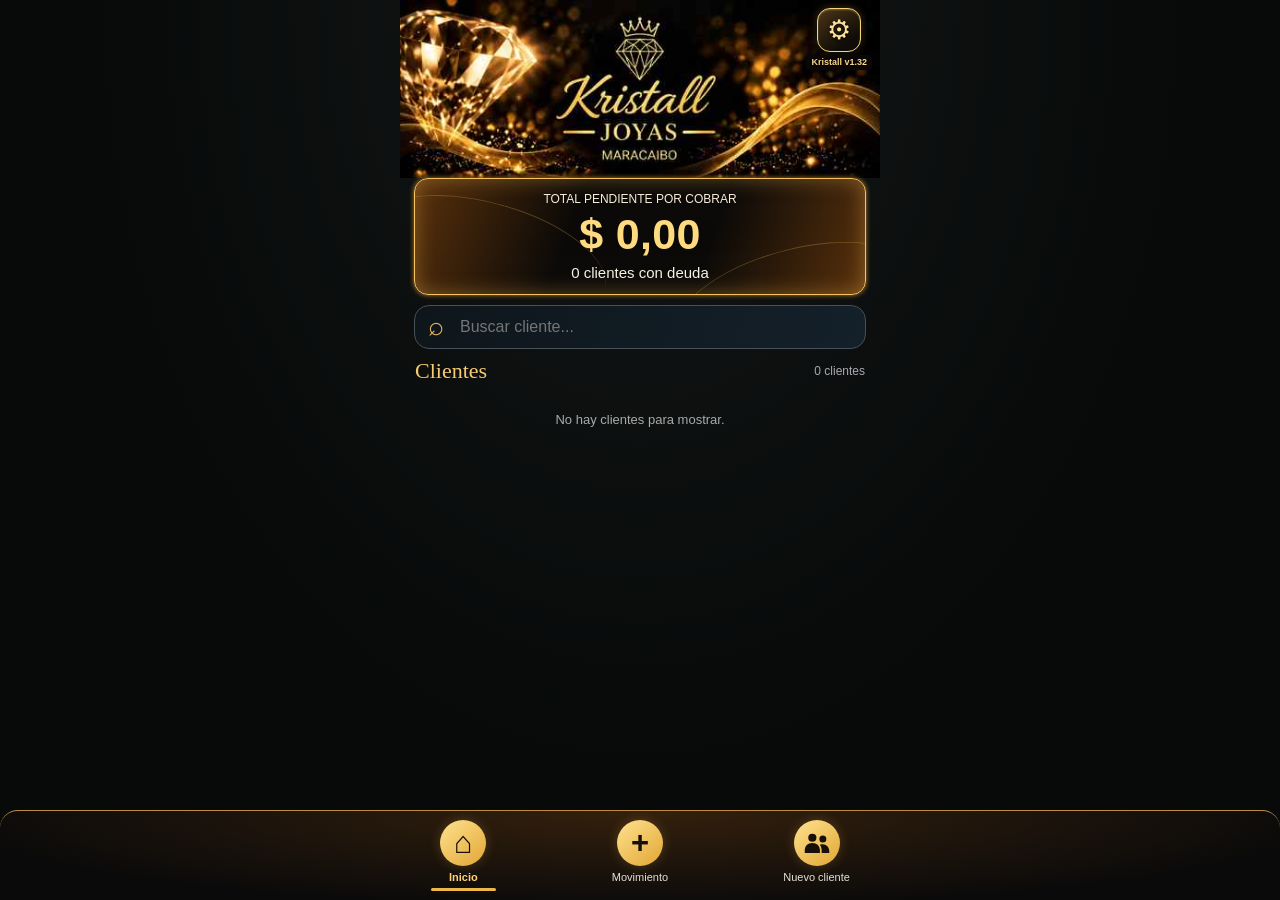
<file: index.html>
<!doctype html><html lang="es"><head><meta charset="utf-8"><meta name="viewport" content="width=device-width,initial-scale=1,viewport-fit=cover"><meta name="theme-color" content="#090909"><meta name="apple-mobile-web-app-capable" content="yes"><meta name="apple-mobile-web-app-status-bar-style" content="black-translucent"><meta name="apple-mobile-web-app-title" content="Kristall Joyas"><link rel="manifest" href="manifest.webmanifest"><link rel="apple-touch-icon" href="icon-192.png"><link rel="stylesheet" href="style.css"><title>Kristall Joyas · Créditos</title></head><body><div id="app"></div><script src="app.js" defer></script></body></html>
</file>
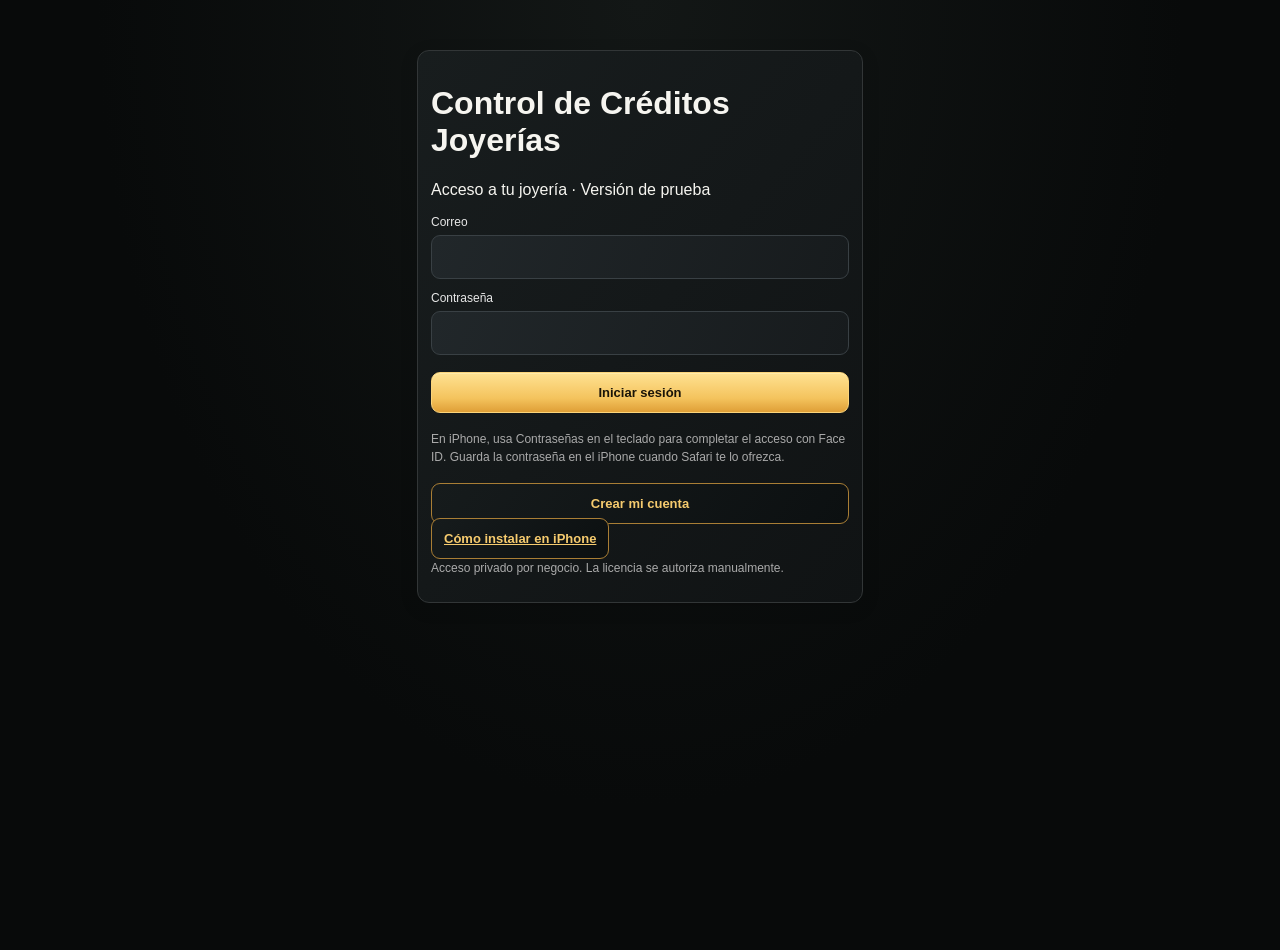
<file: saas/index.html>
<!doctype html><html lang="es"><head><meta charset="utf-8"><meta name="viewport" content="width=device-width,initial-scale=1,viewport-fit=cover"><meta name="theme-color" content="#090909"><meta name="apple-mobile-web-app-capable" content="yes"><meta name="apple-mobile-web-app-status-bar-style" content="black-translucent"><meta name="apple-mobile-web-app-title" content="Créditos Joyerías"><link rel="manifest" href="manifest.webmanifest"><link rel="apple-touch-icon" href="platform-192.png"><link rel="stylesheet" href="style.css"><title>Control de Créditos Joyerías</title></head><body><div id="app"></div><script src="config.js" defer></script><script src="online.js" defer></script><script src="app.js" defer></script></body></html>
</file>
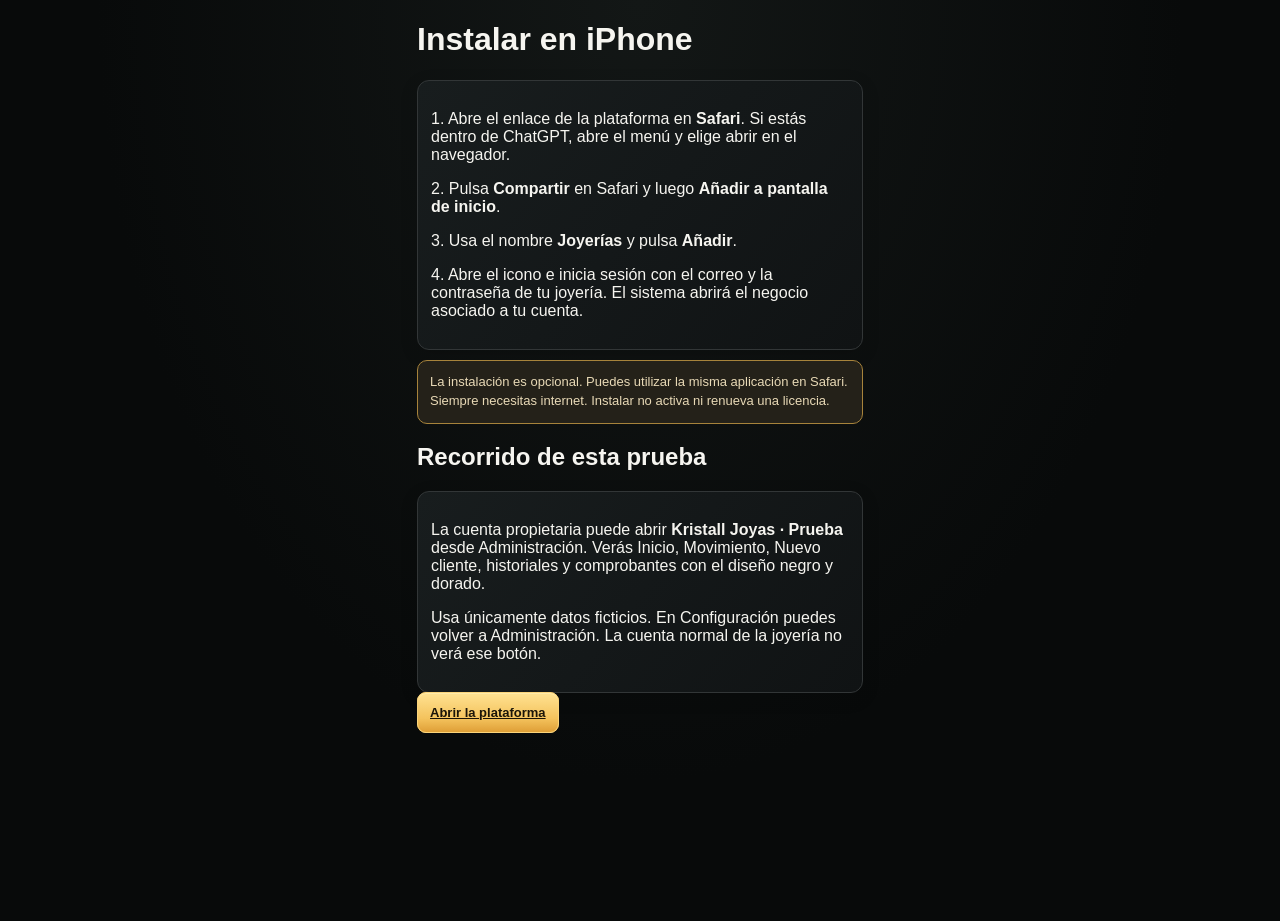
<file: saas/install.html>
<!doctype html><html lang="es"><meta charset="utf-8"><meta name="viewport" content="width=device-width,initial-scale=1"><title>Instalar · Control de Créditos Joyerías</title><link rel="stylesheet" href="style.css"><div id="app"><h1>Instalar en iPhone</h1><div class="card"><p>1. Abre el enlace de la plataforma en <strong>Safari</strong>. Si estás dentro de ChatGPT, abre el menú y elige abrir en el navegador.</p><p>2. Pulsa <strong>Compartir</strong> en Safari y luego <strong>Añadir a pantalla de inicio</strong>.</p><p>3. Usa el nombre <strong>Joyerías</strong> y pulsa <strong>Añadir</strong>.</p><p>4. Abre el icono e inicia sesión con el correo y la contraseña de tu joyería. El sistema abrirá el negocio asociado a tu cuenta.</p></div><div class="notice">La instalación es opcional. Puedes utilizar la misma aplicación en Safari. Siempre necesitas internet. Instalar no activa ni renueva una licencia.</div><h2>Recorrido de esta prueba</h2><div class="card"><p>La cuenta propietaria puede abrir <strong>Kristall Joyas · Prueba</strong> desde Administración. Verás Inicio, Movimiento, Nuevo cliente, historiales y comprobantes con el diseño negro y dorado.</p><p>Usa únicamente datos ficticios. En Configuración puedes volver a Administración. La cuenta normal de la joyería no verá ese botón.</p></div><a class="primary" href="./">Abrir la plataforma</a></div></html>
</file>
<file: style.css>
:root{font-family:-apple-system,BlinkMacSystemFont,"Segoe UI",sans-serif;color:#f5f1e9;background:#090909;font-synthesis:none;--gold:#f1c968;--gold2:#b48b37;--panel:#1b1b1b;--muted:#aaa;--green:#48d98a;--red:#ff656a}*{box-sizing:border-box}body{margin:0}button,input,select,textarea{font:inherit}button{cursor:pointer}button:disabled{opacity:.4}#app{max-width:530px;margin:auto;min-height:100dvh;padding:env(safe-area-inset-top) 15px calc(94px + env(safe-area-inset-bottom))}.head{display:flex;align-items:center;justify-content:space-between;padding:18px 0}.head h1{font-size:18px;margin:0}.back,.gear{border:0;background:none;color:var(--gold);font-size:25px;padding:6px}.brand{text-align:center;margin:0 auto 18px}.brand img{width:155px;height:155px;object-fit:contain;border-radius:50%}.card{background:linear-gradient(135deg,#26221b,#151515);border:1px solid #3a3120;border-radius:15px;padding:16px;margin-bottom:12px}.total{border-color:#715725;text-align:center;padding:20px}.eyebrow,.muted{color:var(--muted);font-size:13px}.big{color:var(--gold);font-size:34px;font-weight:750;margin:5px 0}.gold{color:var(--gold)}.green{color:var(--green)}.red{color:var(--red)}.search{width:100%;background:#202020;border:1px solid #444;border-radius:12px;padding:13px;color:white;outline:none}.search:focus,input:focus,textarea:focus,select:focus{border-color:var(--gold)}.section-title{font-size:17px;color:var(--gold);margin:22px 0 12px}.client-row{display:flex;align-items:center;gap:10px;padding:13px 10px;background:#1b1b1b;border-bottom:1px solid #343434;width:100%;color:white;border-left:0;border-right:0;border-top:0;text-align:left}.client-row:first-child{border-radius:12px 12px 0 0}.client-row:last-child{border-radius:0 0 12px 12px}.avatar{background:linear-gradient(135deg,#7a5b24,#302714);color:#f9e3ac;border-radius:50%;width:38px;height:38px;display:grid;place-items:center;font-size:14px;flex-shrink:0}.grow{flex:1;min-width:0}.amount{font-weight:700;white-space:nowrap}.nav{position:fixed;bottom:0;left:0;right:0;background:#111;border-top:1px solid #383026;display:flex;justify-content:center;padding:8px 8px calc(9px + env(safe-area-inset-bottom));z-index:20}.nav-inner{max-width:530px;width:100%;display:flex}.nav button{width:33.33%;border:0;background:none;color:#aaa;display:flex;flex-direction:column;align-items:center;gap:2px;font-size:12px}.nav button.active{color:var(--gold)}.nav .symbol{font-size:25px}.field{margin:17px 0}.field label{display:block;margin-bottom:7px;font-size:14px}.field input,.field textarea,.field select{width:100%;padding:13px;background:#222;border:1px solid #414141;color:#fff;border-radius:10px;outline:none}.field textarea{min-height:72px;resize:vertical}.two{display:grid;grid-template-columns:1fr 1fr;gap:10px}.three{display:grid;grid-template-columns:repeat(3,1fr);gap:8px}.primary,.secondary,.dangerbtn{width:100%;padding:14px;border-radius:11px;font-weight:750;margin:6px 0}.primary{background:linear-gradient(#f9d77e,#d9a94c);color:#17120b;border:1px solid #f5cd6b}.secondary{background:#181818;color:var(--gold);border:1px solid #94702e}.dangerbtn{background:#261719;color:#ff8b8e;border:1px solid #79373b}.seg{display:flex;border:1px solid #424242;border-radius:12px;overflow:hidden;margin:14px 0}.seg button{flex:1;padding:13px 6px;background:#191919;border:0;color:#ddd}.seg button.selected{background:var(--gold);color:#18120a;font-weight:750}.summary{display:flex;justify-content:space-between;gap:8px}.summary>div{flex:1}.table-wrap{overflow-x:auto}.ledger{width:100%;border-collapse:collapse;font-size:12px}.ledger th{background:#242424;color:#aaa;text-align:left;font-weight:500;padding:11px 5px}.ledger td{padding:13px 5px;border-bottom:1px solid #333}.ledger td:nth-child(3),.ledger td:nth-child(4),.ledger th:nth-child(3),.ledger th:nth-child(4){text-align:right;white-space:nowrap}.ledger tr{cursor:pointer}.ledger .corrected{color:var(--gold);font-size:10px}.detail-row{display:flex;justify-content:space-between;gap:14px;padding:12px 0;border-bottom:1px solid #343434}.detail-row span:first-child{color:#aaa}.detail-row span:last-child{text-align:right}.hint{font-size:12px;color:#aaa;line-height:1.5}.selector{position:fixed;inset:0;background:#0e0e0e;z-index:50;overflow:auto;padding:calc(15px + env(safe-area-inset-top)) 14px 30px}.selector-bar{display:flex;gap:8px;align-items:center}.selector-bar input{flex:1;min-width:0}.selector-bar button{border:0;background:var(--gold);border-radius:9px;padding:13px;color:#17120b;font-weight:750}.notice{border:1px solid #655126;border-radius:10px;background:#292318;padding:12px;font-size:13px;line-height:1.45}.success{text-align:center;font-size:58px;color:var(--green);padding:20px 0 4px}.receipt{background:#101010;border:2px solid #c79b41;border-radius:13px;padding:18px 14px;margin:16px 0}.receipt-logo{display:block;width:105px;height:105px;object-fit:cover;border-radius:50%;margin:auto}.receipt h2{text-align:center;font-size:20px;margin:12px 0 4px}.receipt .ref{text-align:center;font-size:12px;color:#aaa;margin-bottom:20px}.receipt .detail-row{font-size:13px}.receipt .detail-row span:first-child{color:#d2c3a5}.receipt .foot{text-align:center;color:#dfc38b;font-size:12px;margin:20px 0 0}.mini{font-size:12px}.empty{text-align:center;color:#aaa;padding:35px 15px}.screen-title{display:flex;align-items:center;gap:10px}.badge{border:1px solid #856b34;color:var(--gold);border-radius:7px;padding:4px 7px;font-size:11px}.separator{height:1px;background:#393939;margin:15px 0}.topline{font-size:12px;color:#aaa;margin:8px 0 18px}a{color:var(--gold)}


/* Kristall premium mobile redesign — reference mockups */
:root{--gold:#f4c968;--gold2:#ad7725;--panel:#121718;--muted:#aeb1b5;--green:#2cdb88;--red:#ff4d5d}
body{background:radial-gradient(ellipse at 50% 0%,#131716 0%,#080a0a 60%);color:#f6f5f0}
#app{max-width:480px;padding:env(safe-area-inset-top) 17px calc(90px + env(safe-area-inset-bottom))}
.head{padding:13px 0 9px;min-height:54px}.head h1{font-size:16px;font-weight:680;letter-spacing:-.2px}.back{font-size:33px;font-weight:300}.gear{font-size:23px}
.brand{margin:0 auto 5px}.brand img{width:160px;height:160px;object-fit:cover;border-radius:50%;filter:drop-shadow(0 0 10px #c79b4130)}
.card{background:linear-gradient(130deg,#181d1e,#101314);border:1px solid #323637;border-radius:12px;padding:13px;margin-bottom:10px;box-shadow:0 5px 18px #0002}
.total{background:linear-gradient(120deg,#40351d,#22231e 64%,#171a18);border:1px solid #8c6b32;border-radius:13px;text-align:left;padding:14px 16px;margin-bottom:14px;position:relative}
.total:before{content:'♛';position:absolute;left:16px;top:31px;font-size:37px;color:#f3c45c;opacity:.85}
.total .eyebrow,.total .muted,.total .big{margin-left:54px}.total .eyebrow{font-size:12px;color:#f0dfba}.total .big{font-size:30px;line-height:1.15;margin-top:5px;margin-bottom:3px;font-weight:800;letter-spacing:.3px}.total .muted{font-size:12px;color:#eee0c1}
.search{background:linear-gradient(130deg,#202527,#171b1d);border:1px solid #3c4345;border-radius:10px;padding:12px 13px;font-size:14px}
.section-title{font-size:16px;margin:18px 0 10px;color:#f6c75e;font-weight:720}
.client-row{background:linear-gradient(115deg,#181d1e,#111516);border-bottom:1px solid #303536;min-height:54px;padding:8px 10px;font-size:13px}
.client-row:first-child{border-radius:10px 10px 0 0}.client-row:last-child{border-radius:0 0 10px 10px}
.avatar{background:linear-gradient(135deg,#a67d31,#503c1e);color:#fff2d3;width:34px;height:34px;font-size:13px;font-weight:650}
.client-row .amount{font-size:14px;color:#f8cb68}.client-row .gold:last-child{font-size:23px}
.nav{background:#0b0d0e;border-top:1px solid #38332a;padding:8px 7px calc(8px + env(safe-area-inset-bottom))}.nav button{font-size:11px;gap:1px}.nav .symbol{font-size:25px}.nav button.active .symbol{color:#1b1408;background:linear-gradient(#ffe090,#e9ad3e);border-radius:50%;width:35px;height:35px;display:grid;place-items:center}.nav button.active{font-weight:650}
.field{margin:12px 0}.field label{font-size:12px;margin-bottom:6px;color:#e8e8e8}.field input,.field textarea,.field select{background:linear-gradient(110deg,#21272a,#171b1d);border:1px solid #394044;border-radius:9px;padding:12px;font-size:14px}.field textarea{min-height:65px}
.primary,.secondary,.dangerbtn{padding:12px;border-radius:9px;font-size:13px;margin:5px 0}.primary{background:linear-gradient(180deg,#ffe292,#f4c35d 65%,#df9f37);border:1px solid #fbd47a;box-shadow:inset 0 1px #fff4c088;color:#1a1408}.secondary{background:linear-gradient(125deg,#161b1c,#0c1011);border:1px solid #a97e35;color:#f6cb6e}
.seg{margin:11px 0;border-color:#333b3c;border-radius:10px}.seg button{background:#14191a;font-size:13px;padding:11px 5px}.seg button.selected{background:linear-gradient(#ffe18b,#e5aa3f);color:#17120a}
.ledger{font-size:11px}.ledger th{background:#192022;padding:9px 5px;color:#c0c6c7}.ledger td{padding:12px 5px;border-bottom:1px solid #31383a;line-height:1.35}.ledger tbody tr:active{background:#431b1c}.ledger .corrected{color:#f6b96b}.ledger .muted{font-size:10px}.ledger td:nth-child(3){font-weight:700}.ledger td:nth-child(4){font-weight:650}
.detail-row{padding:11px 0;border-bottom:1px solid #30383a;font-size:13px}.detail-row span:first-child{color:#b6bdbe}.detail-row span:last-child{font-weight:560}
.big{font-size:30px;font-weight:800}.notice{background:#242119;border-color:#a7833b;color:#e8d9b6}.receipt{background:radial-gradient(ellipse at top,#252012,#090c0d 60%);border:1.5px solid #d3a448;border-radius:9px;padding:14px 12px}.receipt-logo{width:108px;height:108px}.receipt h2{font-size:18px}.receipt .detail-row{font-size:12px}.receipt .ref{color:#ebc980}
.success{font-size:65px;text-shadow:0 0 22px #1fff8a66}.empty{padding:22px 12px;font-size:13px}


/* Approved R3: stable iOS viewport and compact visual hierarchy */
html{-webkit-text-size-adjust:100%;text-size-adjust:100%;overflow-x:hidden}
body{overflow-x:hidden;min-width:0}
input,select,textarea{font-size:16px!important;max-width:100%;min-width:0}
button{touch-action:manipulation}
#app{width:100%;overflow-x:clip}
.brand{height:108px;margin:0 0 10px;display:flex;align-items:center;justify-content:center;position:relative;overflow:hidden;border:1px solid #4a391d;border-radius:11px;background:radial-gradient(ellipse at center,#2d2517 0%,#111412 46%,#0b0d0d 100%)}
.brand:before,.brand:after{content:'◇  ✧  ◇';position:absolute;top:37px;color:#b58a3d;opacity:.3;letter-spacing:7px;font-size:18px}
.brand:before{left:9px}.brand:after{right:9px}
.brand img{width:116px;height:104px;object-fit:contain;border-radius:0;position:relative;z-index:1;filter:drop-shadow(0 0 9px #d4ad5a45)}
.total{padding:12px 15px;margin-bottom:9px}.total:before{top:23px}.total .big{font-size:27px}
.section-title{margin:12px 0 7px}
.field input:focus,.field textarea:focus{outline:1px solid #d8a34e}
.price-suggestion{border:1px solid #b48b3e;background:linear-gradient(115deg,#30271a,#151b1a);border-radius:11px;padding:13px;margin:12px 0}
.price-suggestion .suggested{font-size:25px;color:#f5c768;font-weight:800;margin:5px 0}
.price-suggestion button{margin-top:8px}
.price-note{font-size:12px;color:#d8c8a6;margin-top:7px}
.modal-overlay{position:fixed;inset:0;z-index:90;background:#000b;display:grid;place-items:center;padding:18px}
.modal-panel{background:#151b1c;border:1px solid #c39545;border-radius:15px;max-width:430px;width:100%;padding:20px;box-shadow:0 12px 60px #000b}
.modal-panel h2{color:#f2c66a;font-size:19px;margin:0 0 12px}
.receipt{max-width:430px;margin:12px auto}.receipt-logo{width:135px;height:115px;object-fit:contain;border-radius:0}.receipt h2{margin:4px 0;font-size:17px}


/* R4: hero de marca sin marco literal; ornamentos de marca de agua */
.brand{height:175px;margin:0 0 7px;border:0;border-radius:0;background:radial-gradient(ellipse at center,#29231a 0%,#131716 54%,transparent 79%);overflow:hidden}
.brand:before,.brand:after{content:'✧ ◇ ✦ ◇ ✧';top:72px;font-family:Georgia,serif;letter-spacing:9px;font-size:21px;color:#f3dba4;opacity:.16;white-space:nowrap}
.brand:before{left:-30px}.brand:after{right:-30px}
.brand img{width:190px;height:174px;object-fit:contain;border:0;filter:drop-shadow(0 0 15px #d4a95765)}
.total{margin-top:0}
.whatsapp{display:block;width:100%;border-radius:10px;border:1px solid #65dc99;background:linear-gradient(180deg,#27b967,#138b4d);color:white;font-weight:750;padding:14px 12px;font-size:15px;margin:8px 0;box-shadow:0 5px 18px #1bb46c30}
.toast-kristall{position:fixed;z-index:999;top:calc(18px + env(safe-area-inset-top));left:50%;transform:translateX(-50%);width:min(90vw,400px);padding:15px 18px;border-radius:12px;border:1px solid #d5a855;background:#17211e;color:#f8dca0;box-shadow:0 14px 40px #000b;text-align:center;font-size:15px;font-weight:650}


/* Inicio R5: protagonista el logotipo, sin marcos ni iconos decorativos */
.brand{height:220px!important;width:100%;margin:0 auto 8px!important;border:none!important;border-radius:0!important;background:radial-gradient(ellipse 75% 56% at 50% 51%,#27231b 0%,#141816 58%,transparent 100%)!important;overflow:hidden;isolation:isolate}
.brand:before,.brand:after{content:''!important;position:absolute;top:18px!important;bottom:12px;width:35%;height:auto;opacity:.16!important;pointer-events:none;background:repeating-radial-gradient(ellipse at center,transparent 0 16px,#bd9650 17px 18px,transparent 19px 31px);filter:blur(1.2px);mask-image:linear-gradient(to right,#000,transparent)}
.brand:before{left:0!important;right:auto!important}
.brand:after{right:0!important;left:auto!important;transform:scaleX(-1)}
.brand img{display:block;width:255px!important;height:255px!important;max-width:none;object-fit:contain!important;border:0!important;border-radius:0!important;position:relative;z-index:2;filter:drop-shadow(0 0 16px #e2b65a35)!important;mask-image:radial-gradient(ellipse 50% 50% at 50% 50%,#000 57%,rgba(0,0,0,.9) 73%,transparent 100%)}
.head{min-height:42px!important;padding:5px 0 2px!important}
.total{margin-bottom:8px!important}
.section-title{margin:10px 0 6px!important}


/* Inicio aprobado: estilos propios */
#app:has(.home-page){padding-left:12px;padding-right:12px}
.home-hero{height:250px;position:relative;margin:0 -12px;background:radial-gradient(ellipse at center,#30200b,#090909 75%);overflow:hidden}
.home-hero:before{content:"";position:absolute;inset:0;background:radial-gradient(circle at 20% 30%,#f7c76a77 1px,transparent 6px),radial-gradient(circle at 70% 50%,#e6b35788 1px,transparent 5px);background-size:71px 59px,93px 87px;opacity:.65}
.home-hero .home-gear{position:absolute;right:14px;top:5px;z-index:6;background:none;border:0;color:#ffda78;font-size:28px}
.home-hero .brand{height:250px!important;background:transparent!important;margin:0!important;display:flex;align-items:center;justify-content:center}
.home-hero .brand:before{content:""!important;left:-10%!important;top:18px!important;width:47%;height:165px;opacity:.8!important;background:linear-gradient(135deg,transparent 20%,#e6b75b 21%,transparent 22%),linear-gradient(35deg,transparent 45%,#f7d78b 46%,transparent 47%),linear-gradient(160deg,transparent 55%,#c18b35 56%,transparent 57%),radial-gradient(ellipse,#ac782f,transparent 70%);clip-path:polygon(0 28%,48% 0,100% 25%,90% 72%,48% 100%,0 68%);filter:drop-shadow(0 0 10px #f4c66d)}
.home-hero .brand:after{content:""!important;left:auto!important;right:-18%!important;top:128px!important;width:76%;height:82px;opacity:.7!important;transform:rotate(-7deg);background:repeating-radial-gradient(ellipse at 15% 105%,transparent 0 8px,#e4ad4d 9px,transparent 11px 16px);border-radius:50%}
.brand-logo{position:relative;z-index:3;display:flex;align-items:center;flex-direction:column;text-align:center;transform:translateY(-5px)}
.brand-gem{font:23px Georgia,serif;color:#f8ce6d;line-height:18px;height:46px}
.brand-gem span{display:block;font-size:48px;line-height:28px}
.brand-script{font-family:"Snell Roundhand","Brush Script MT","Apple Chancery",cursive;font-style:italic;font-size:clamp(47px,12vw,65px);color:#f9d575;line-height:1.1;text-shadow:0 0 14px #b7873a}
.brand-joyas{display:flex;align-items:center;gap:9px;font:25px Georgia,serif;letter-spacing:2px;color:#ffe1a0}
.brand-joyas i{width:32px;height:2px;background:#f6cc71}
.brand-city{color:#f4c96a;font-size:13px;letter-spacing:1px;margin-top:4px}
.brand-ribbon{position:absolute;bottom:13px;left:-10%;width:120%;height:55px;border-bottom:2px solid #c58c33;border-radius:50%;transform:rotate(-3deg)}
.home-page .total{text-align:center!important;margin:0 2px 10px!important;padding:13px 10px!important;border:1.5px solid #f7cc69;border-radius:14px;background:radial-gradient(ellipse at center,#0b0c0c 20%,#4b3010 80%,#9d6827 125%);box-shadow:inset 0 0 18px #b9853999}
.home-page .total .eyebrow{font-size:12px;color:#f7eddb}
.home-page .total .big{font-size:clamp(33px,9vw,43px);color:#ffdb80;margin:4px 0}
.home-page .total .muted{font-size:15px;color:#f7f0e5}


.home-search-wrap{position:relative;margin:0 2px 9px}
.home-search-wrap>span{position:absolute;top:6px;left:14px;font-size:27px;color:#e2b865}
.home-search-wrap .search{padding:12px 12px 12px 45px;border-radius:15px;background:linear-gradient(110deg,#0e161b,#14202a);border:1px solid #465159}
.home-section{display:flex;justify-content:space-between;align-items:center;margin:8px 3px 6px}
.home-section .section-title{font:22px Georgia,serif;color:#f7cb71;margin:0!important}
.home-section>span{color:#a8a9ae;font-size:12px}
.home-page #client-results{display:flex;flex-direction:column;gap:5px}
.home-page .client-row{border:1px solid #62451e;border-left:5px solid #e8ad41;border-radius:12px!important;background:linear-gradient(110deg,#30200d,#0b1114 76%);min-height:61px;padding:8px 9px;gap:10px}
.home-page .client-row.paid-up{background:linear-gradient(110deg,#22272b,#0c1215 76%);border-color:#31383b;border-left-color:#94999b}
.home-page .avatar{width:42px;height:42px;background:linear-gradient(140deg,#d99b33,#68410e);border:1.5px solid #ffd06a;color:#fff8e9;font-size:15px;font-weight:700;box-shadow:0 0 10px #c58a3755}
.home-page .paid-up .avatar{background:linear-gradient(135deg,#4a4e52,#171b1d);border-color:#9da0a3;box-shadow:none}
.home-page .client-info{flex:1;min-width:0;display:flex;flex-direction:column;gap:4px}
.home-page .client-name{font-size:14px;color:#fff;white-space:nowrap;overflow:hidden;text-overflow:ellipsis}
.home-page .client-status{align-self:flex-start;background:linear-gradient(#ffe08a,#d7a13b);color:#181008;border-radius:14px;font-size:9px;font-weight:800;padding:2px 8px}
.home-page .paid-up .client-status{background:linear-gradient(#797e82,#474c50);color:#fff}
.home-page .client-row .amount{font-size:15px;color:#ffcf68}
.home-page .client-row .amount.zero{color:#a8acb1}
.home-page .client-chevron{color:#f4c669;font-size:25px}
#app:has(.home-page) .nav{background:radial-gradient(ellipse at top,#34200d,#0a0a0a 78%);border-top:1px solid #bd8c3e;border-radius:18px 18px 0 0}
#app:has(.home-page) .nav button{color:#e7e0d5;gap:5px}
#app:has(.home-page) .nav .symbol{display:grid;place-items:center;width:46px;height:46px;border-radius:50%;background:linear-gradient(140deg,#ffe28e,#e1a635);color:#161008;font-size:31px;font-weight:800;box-shadow:0 0 12px #d5a03e44}
#app:has(.home-page) .nav button.active{color:#ffd375;font-weight:700}
#app:has(.home-page) .nav button.active:after{content:"";width:65px;height:3px;background:#edb848;border-radius:3px}


/* Inicio v1.7: diamante de fondo, personas y versión */
.home-hero .brand-diamond{position:absolute;z-index:1;top:22px;left:-21px;width:min(49vw,240px);height:200px;opacity:.95;filter:drop-shadow(0 0 19px #efb75688);transform:rotate(-10deg);pointer-events:none}
.home-hero .brand-diamond svg{width:100%;height:100%;display:block}
.home-hero .brand:before{opacity:.12!important}
.home-hero .brand-logo{z-index:4}
.home-settings{position:absolute;z-index:8;right:8px;top:5px;display:flex;flex-direction:column;align-items:center;gap:1px}
.home-settings .home-gear{position:static!important;display:block;padding:0 5px;line-height:1.1}
.home-version{font-size:9px;line-height:1.2;color:#e7c77f;letter-spacing:.15px;text-shadow:0 1px 3px #000;white-space:nowrap}
#app:has(.home-page) .nav .symbol svg{display:block;width:28px;height:28px}
@media(max-width:390px){.home-hero .brand-diamond{width:49vw;left:-25px;top:28px}}


/* Inicio v1.8: fondo artístico independiente, sin diamante CSS ni líneas sintéticas */
.home-hero{background:#070605 url('./hero-luxury.svg') center center/cover no-repeat!important}
.home-hero:before{display:none!important}
.home-hero .brand:before,.home-hero .brand:after,.home-hero .brand-ribbon,.home-hero .brand-diamond{display:none!important}
.home-hero .brand{background:transparent!important}
.home-hero .brand-logo{z-index:4;filter:drop-shadow(0 3px 7px #000) drop-shadow(0 0 3px #000)}
.home-hero .brand-script{font-family:"Snell Roundhand","Apple Chancery","Brush Script MT",cursive!important;font-weight:500;letter-spacing:-1.2px}
.home-page .total{background:radial-gradient(ellipse at 50% 60%,#080a09 13%,#3b270e 72%,#b78032 135%)!important;position:relative;overflow:hidden}
.home-page .total:before,.home-page .total:after{content:""!important;display:block!important;position:absolute;bottom:-44px;left:-12%;width:55%;height:110px;border:0!important;border-top:1px solid #e8b456a8!important;border-radius:50%;transform:rotate(15deg);opacity:.85!important;pointer-events:none}
.home-page .total:after{left:auto;right:-12%;transform:rotate(-15deg)}


/* Inicio v1.9: boceto aprobado como capa visual, controles y saldos HTML reales */
.home-hero{background-image:url('./hero-kristall.jpg'),url('./hero-luxury.svg')!important;background-position:center top!important;background-size:100% 100%!important;background-repeat:no-repeat!important;height:auto!important;aspect-ratio:1024/380!important;min-height:0!important}
.home-hero .brand{display:none!important}
.home-settings{top:12px;right:13px}
.home-settings .home-gear{width:42px;height:42px;font-size:0!important;cursor:pointer}
.home-settings .home-gear:focus-visible{outline:2px solid #ffd675;outline-offset:2px}
.home-version{display:none!important}
.home-page .total{background:linear-gradient(110deg,#5a320d,#0c0a08 35%,#0c0a08 65%,#5a320d)!important;box-shadow:inset 0 0 20px #e5ac4c66,0 0 5px #b88030!important;border:1.5px solid #f6c35e!important;min-height:104px;display:flex;flex-direction:column;align-items:center;justify-content:center}
.home-page .total:before,.home-page .total:after{bottom:-66px!important;opacity:.42!important}
.home-page .total .eyebrow,.home-page .total .big,.home-page .total .muted{position:relative;z-index:2;margin-left:0!important}
@media(min-width:480px){.home-hero{max-height:185px}}


/* Inicio v1.10: botón de configuración real y versión visible */
.home-settings{top:8px!important;right:8px!important;gap:3px!important;z-index:12!important}
.home-settings .home-gear{display:grid!important;place-items:center!important;width:44px!important;height:44px!important;padding:0!important;border:1px solid #f7d477!important;border-radius:13px!important;background:linear-gradient(145deg,#4c3516,#100d08 75%)!important;box-shadow:0 3px 9px #000d,inset 0 1px 2px #ffe3a755,0 0 9px #e6b24a55!important;color:#ffe29a!important;font-size:27px!important;line-height:1!important;text-shadow:0 1px 3px #000!important;-webkit-appearance:none;appearance:none;touch-action:manipulation}
.home-settings .home-gear:active{transform:scale(.93);background:linear-gradient(145deg,#73501b,#231508)!important}
.home-settings .home-gear:focus-visible{outline:2px solid #fff2bf!important;outline-offset:3px!important}
.home-settings .home-version{display:block!important;position:relative;z-index:13;padding:2px 5px;border-radius:5px;background:#0b0809e8;color:#f9d68a;font-size:9px;font-weight:700;letter-spacing:0;text-align:center;white-space:nowrap;text-shadow:0 1px 2px #000}

/* Opción A aprobada: iconos decorativos pequeños, sin alterar campos ni cálculos */
#movement-form .three .field label{display:flex;align-items:center;gap:5px;white-space:nowrap;font-size:clamp(10px,2.8vw,14px)}
#movement-form .jewel-field-icon{display:inline-flex;align-items:center;justify-content:center;flex:none;font-size:17px;line-height:1;filter:drop-shadow(0 1px 2px #000)}
#movement-form .jewel-price-icon{font-size:13px;letter-spacing:-1px;color:#f8cc6d}

/* Iconos vectoriales dorados: reemplazan emojis del sistema iOS */
#movement-form .jewel-field-icon{width:23px;height:23px;flex:0 0 23px;color:#e9b951;filter:drop-shadow(0 0 2px #bd812c77)}
#movement-form .jewel-field-icon svg{display:block;width:100%;height:100%;fill:#d49a36;fill-opacity:.16;stroke:#f5c963;stroke-width:1.65;stroke-linecap:round;stroke-linejoin:round}
#movement-form .jewel-price-icon{width:37px;flex-basis:37px}
#movement-form .three .field label{gap:3px;font-size:clamp(10px,2.7vw,13px)}

/* v1.12: ilustraciones doradas con volumen, sin emojis de iOS */
#movement-form .jewel-field-icon{width:27px;height:27px;flex:0 0 27px;filter:drop-shadow(0 1px 2px #b77a2866)}
#movement-form .jewel-price-icon{width:46px;flex-basis:46px}
#movement-form .jewel-field-icon svg{width:100%;height:100%;stroke:none;fill:none}
#movement-form .three .field label{gap:2px;font-size:clamp(10px,2.6vw,13px)}
/* Mantener proporciones naturales del encabezado y evitar estiramiento forzado */
.home-hero{background-size:100% auto!important;aspect-ratio:520/193!important}

/* v1.13: ilustraciones aprobadas directamente desde el PNG subido a GitHub */
#movement-form .jewel-art{display:inline-block!important;vertical-align:middle;width:28px;height:29px;flex:0 0 28px;background-image:url('./6E4E9DAF-8B80-4511-925D-C35BF8AB4A71.png');background-repeat:no-repeat;background-size:300% auto;filter:none!important}
#movement-form .jewel-art-scale{background-position:left top}
#movement-form .jewel-art-bar{background-position:center top}
#movement-form .jewel-art-price{width:45px;flex-basis:45px;background-size:300% auto;background-position:right top}
#movement-form .three .field label{gap:3px;font-size:clamp(10px,2.7vw,13px)}

/* v1.14: boceto aprobado: iconos junto a etiquetas, recortados sin texto incrustado */
#movement-form .three .field label{display:flex;align-items:center;gap:5px;white-space:nowrap;font-size:clamp(10px,2.7vw,13px);min-height:28px}
#movement-form .jewel-art{display:block!important;width:29px!important;height:23px!important;flex:0 0 29px!important;background-size:300% auto!important;background-repeat:no-repeat!important;overflow:hidden!important;filter:none!important}
#movement-form .jewel-art-scale{background-position:0 0!important}
#movement-form .jewel-art-bar{background-position:50% 0!important}
#movement-form .jewel-art-price{width:38px!important;flex-basis:38px!important;background-position:100% 0!important}

/* v1.15: cada icono tiene un recorte independiente, sin textos ni iconos vecinos */
#movement-form .three{grid-template-columns:repeat(3,minmax(0,1fr));width:100%;min-width:0}
#movement-form .three .field{min-width:0}
#movement-form .three .field input{min-width:0;max-width:100%;box-sizing:border-box}
#movement-form .three .field label{min-width:0;display:flex;align-items:center;gap:4px;white-space:nowrap;font-size:clamp(10px,2.65vw,13px)}
#movement-form .jewel-art{display:inline-block!important;width:29px!important;height:24px!important;flex:0 0 29px!important;background-repeat:no-repeat!important;background-size:contain!important;background-position:center center!important;filter:none!important}
#movement-form .jewel-art-scale{background-image:url('./icon-peso.svg')!important}
#movement-form .jewel-art-bar{background-image:url('./icon-quilates.svg')!important}
#movement-form .jewel-art-price{background-image:url('./icon-precio.svg')!important;width:41px!important;flex-basis:41px!important}

/* v1.16: iOS Safari no renderiza imagen externa dentro de SVG usado como fondo. Usar PNG original directamente. */
#movement-form .jewel-art{background-image:url('./6E4E9DAF-8B80-4511-925D-C35BF8AB4A71.png')!important;background-repeat:no-repeat!important;background-size:300% auto!important;background-position-y:0!important;display:inline-block!important;opacity:1!important;visibility:visible!important}
#movement-form .jewel-art-scale{background-position:0% 0%!important}
#movement-form .jewel-art-bar{background-position:50% 0%!important}
#movement-form .jewel-art-price{background-position:100% 0%!important}

/* v1.17: etiquetas con imagen HTML real, no fondos CSS ni SVG externo */
#movement-form .three .field label{display:flex;align-items:center;gap:4px;white-space:nowrap;font-size:clamp(10px,2.6vw,13px)}
#movement-form .jewel-clip{display:inline-block;position:relative;width:32px;height:28px;flex:0 0 32px;overflow:hidden;vertical-align:middle}
#movement-form .jewel-clip img{position:absolute;display:block!important;width:300px!important;height:auto!important;max-width:none!important;top:-8px;opacity:1!important;visibility:visible!important;pointer-events:none}
#movement-form .jewel-clip-scale img{left:-2px}
#movement-form .jewel-clip-bar img{left:-104px}
#movement-form .jewel-clip-price{width:46px;flex-basis:46px}
#movement-form .jewel-clip-price img{left:-204px}

/* v1.18: tres archivos PNG independientes con transparencia real */
#movement-form .three .field label{display:flex;align-items:center;gap:4px;white-space:nowrap;min-width:0;font-size:clamp(10px,2.65vw,13px)}
#movement-form .jewel-final{display:block!important;object-fit:contain;object-position:center;width:28px!important;height:29px!important;max-width:28px!important;flex:0 0 28px;min-width:0;opacity:1!important;visibility:visible!important}
#movement-form .jewel-final-price{width:42px!important;max-width:42px!important;flex-basis:42px}
#movement-form .three{display:grid;grid-template-columns:repeat(3,minmax(0,1fr));gap:12px}
#movement-form .three .field{min-width:0}
#movement-form .three .field input{width:100%;min-width:0;box-sizing:border-box}

/* Kristall v1.19 — selector y avisos visuales */
.method-trigger{display:flex;align-items:center;justify-content:space-between;width:100%;min-height:52px;padding:12px 16px;text-align:left;background:#1e2428;color:#f6f2e8;border:1px solid #3b4147;border-radius:12px;font:inherit}
.method-chevron{font-size:24px;color:#f2c46c;line-height:1}
.kristall-modal-overlay{position:fixed;inset:0;z-index:99999;display:flex;align-items:center;justify-content:center;padding:24px;background:rgba(0,0,0,.76);backdrop-filter:blur(5px);-webkit-backdrop-filter:blur(5px)}
.kristall-modal-panel{width:min(100%,390px);max-height:min(85vh,680px);overflow-y:auto;box-sizing:border-box;padding:24px 20px 18px;background:linear-gradient(145deg,#20201c,#101515 75%);border:1px solid #b88a3b;border-radius:20px;box-shadow:0 22px 65px #000b;color:#f4f0e9}
.kristall-modal-panel h3{margin:0 0 16px;text-align:center;color:#f5ca78;font-size:21px}
.kristall-modal-panel p{margin:0 0 22px;color:#eee9e1;line-height:1.55;text-align:center;font-size:16px}
.kristall-modal-actions{display:grid;gap:10px}
.kristall-modal-button{width:100%;min-height:48px;border-radius:11px;border:1px solid #b88a3b;background:#171d1e;color:#f4c56f;font-weight:700;font-size:16px}
.kristall-modal-button.primary-modal{background:linear-gradient(#ffe39a,#e9af47);color:#24190c;border-color:#eac36b}
.kristall-method-option{display:flex;justify-content:space-between;align-items:center;width:100%;min-height:51px;padding:10px 13px;background:transparent;color:#f3eee5;border:0;border-bottom:1px solid #41403a;text-align:left;font-size:16px}
.kristall-method-option.active{color:#ffd47c;background:#8a632b25;font-weight:700}
.kristall-method-option span:last-child{color:#ffd47c;font-size:21px}
.kristall-modal-panel .method-cancel{margin-top:18px}

/* Kristall v1.20 — calendario propio, móvil y accesible */
.date-trigger{display:flex;align-items:center;justify-content:center;gap:10px;width:100%;min-height:52px;padding:12px 9px;background:#1e2428;color:#f4f0e9;border:1px solid #3b4147;border-radius:12px;font:inherit;font-size:16px;white-space:nowrap}
.date-trigger-icon{color:#f3c66f;font-size:20px}
.kristall-calendar-panel{padding:22px 18px 18px;max-width:390px}
.kristall-calendar-panel h3{margin-bottom:16px}
.kristall-calendar-top{display:flex;align-items:center;justify-content:space-between;gap:8px;margin-bottom:16px}
.calendar-month{color:#f5cb79;text-transform:capitalize;font-size:18px;text-align:center}
.calendar-arrow{width:43px;height:43px;border:1px solid #956f37;border-radius:12px;background:#151b1c;color:#ffd17b;font-size:30px;line-height:1}
.kristall-calendar-grid{display:grid;grid-template-columns:repeat(7,minmax(0,1fr));gap:5px;text-align:center}
.calendar-weekday{padding:9px 0;color:#a7a29a;font-size:12px;font-weight:700}
.calendar-day{aspect-ratio:1;min-width:0;border:1px solid transparent;border-radius:12px;background:transparent;color:#f6f0e6;font:inherit;font-size:16px}
.calendar-day.today{border-color:#ae8849}
.calendar-day.selected{background:linear-gradient(#ffe49b,#e7ad43);color:#22190d;font-weight:800;border-color:#f8d17e}
.kristall-calendar-footer{display:grid;grid-template-columns:1fr 1fr;gap:10px;margin-top:20px}
.kristall-calendar-footer .kristall-modal-button:first-child{background:linear-gradient(#ffe49b,#e7ad43);color:#21170b}
@media(max-width:360px){.kristall-calendar-panel{padding:18px 12px}.kristall-calendar-grid{gap:2px}.calendar-day{font-size:14px}}

/* Banner compartido para todos los comprobantes */
.receipt{padding:0 0 14px;overflow:hidden}
.receipt-banner{display:block;width:100%;height:auto;aspect-ratio:2.9/1;object-fit:cover;object-position:center;border-radius:7px 7px 0 0}
.receipt h2,.receipt .ref,.receipt .detail-row,.receipt .notice,.receipt .foot{margin-left:14px;margin-right:14px}
.receipt h2{margin-top:14px}
</file>
<file: saas/style.css>
:root{font-family:-apple-system,BlinkMacSystemFont,"Segoe UI",sans-serif;color:#f5f1e9;background:#090909;font-synthesis:none;--gold:#f1c968;--gold2:#b48b37;--panel:#1b1b1b;--muted:#aaa;--green:#48d98a;--red:#ff656a}*{box-sizing:border-box}body{margin:0}button,input,select,textarea{font:inherit}button{cursor:pointer}button:disabled{opacity:.4}#app{max-width:530px;margin:auto;min-height:100dvh;padding:env(safe-area-inset-top) 15px calc(94px + env(safe-area-inset-bottom))}.head{display:flex;align-items:center;justify-content:space-between;padding:18px 0}.head h1{font-size:18px;margin:0}.back,.gear{border:0;background:none;color:var(--gold);font-size:25px;padding:6px}.brand{text-align:center;margin:0 auto 18px}.brand img{width:155px;height:155px;object-fit:contain;border-radius:50%}.card{background:linear-gradient(135deg,#26221b,#151515);border:1px solid #3a3120;border-radius:15px;padding:16px;margin-bottom:12px}.total{border-color:#715725;text-align:center;padding:20px}.eyebrow,.muted{color:var(--muted);font-size:13px}.big{color:var(--gold);font-size:34px;font-weight:750;margin:5px 0}.gold{color:var(--gold)}.green{color:var(--green)}.red{color:var(--red)}.search{width:100%;background:#202020;border:1px solid #444;border-radius:12px;padding:13px;color:white;outline:none}.search:focus,input:focus,textarea:focus,select:focus{border-color:var(--gold)}.section-title{font-size:17px;color:var(--gold);margin:22px 0 12px}.client-row{display:flex;align-items:center;gap:10px;padding:13px 10px;background:#1b1b1b;border-bottom:1px solid #343434;width:100%;color:white;border-left:0;border-right:0;border-top:0;text-align:left}.client-row:first-child{border-radius:12px 12px 0 0}.client-row:last-child{border-radius:0 0 12px 12px}.avatar{background:linear-gradient(135deg,#7a5b24,#302714);color:#f9e3ac;border-radius:50%;width:38px;height:38px;display:grid;place-items:center;font-size:14px;flex-shrink:0}.grow{flex:1;min-width:0}.amount{font-weight:700;white-space:nowrap}.nav{position:fixed;bottom:0;left:0;right:0;background:#111;border-top:1px solid #383026;display:flex;justify-content:center;padding:8px 8px calc(9px + env(safe-area-inset-bottom));z-index:20}.nav-inner{max-width:530px;width:100%;display:flex}.nav button{width:33.33%;border:0;background:none;color:#aaa;display:flex;flex-direction:column;align-items:center;gap:2px;font-size:12px}.nav button.active{color:var(--gold)}.nav .symbol{font-size:25px}.field{margin:17px 0}.field label{display:block;margin-bottom:7px;font-size:14px}.field input,.field textarea,.field select{width:100%;padding:13px;background:#222;border:1px solid #414141;color:#fff;border-radius:10px;outline:none}.field textarea{min-height:72px;resize:vertical}.two{display:grid;grid-template-columns:1fr 1fr;gap:10px}.three{display:grid;grid-template-columns:repeat(3,1fr);gap:8px}.primary,.secondary,.dangerbtn{width:100%;padding:14px;border-radius:11px;font-weight:750;margin:6px 0}.primary{background:linear-gradient(#f9d77e,#d9a94c);color:#17120b;border:1px solid #f5cd6b}.secondary{background:#181818;color:var(--gold);border:1px solid #94702e}.dangerbtn{background:#261719;color:#ff8b8e;border:1px solid #79373b}.seg{display:flex;border:1px solid #424242;border-radius:12px;overflow:hidden;margin:14px 0}.seg button{flex:1;padding:13px 6px;background:#191919;border:0;color:#ddd}.seg button.selected{background:var(--gold);color:#18120a;font-weight:750}.summary{display:flex;justify-content:space-between;gap:8px}.summary>div{flex:1}.table-wrap{overflow-x:auto}.ledger{width:100%;border-collapse:collapse;font-size:12px}.ledger th{background:#242424;color:#aaa;text-align:left;font-weight:500;padding:11px 5px}.ledger td{padding:13px 5px;border-bottom:1px solid #333}.ledger td:nth-child(3),.ledger td:nth-child(4),.ledger th:nth-child(3),.ledger th:nth-child(4){text-align:right;white-space:nowrap}.ledger tr{cursor:pointer}.ledger .corrected{color:var(--gold);font-size:10px}.detail-row{display:flex;justify-content:space-between;gap:14px;padding:12px 0;border-bottom:1px solid #343434}.detail-row span:first-child{color:#aaa}.detail-row span:last-child{text-align:right}.hint{font-size:12px;color:#aaa;line-height:1.5}.selector{position:fixed;inset:0;background:#0e0e0e;z-index:50;overflow:auto;padding:calc(15px + env(safe-area-inset-top)) 14px 30px}.selector-bar{display:flex;gap:8px;align-items:center}.selector-bar input{flex:1;min-width:0}.selector-bar button{border:0;background:var(--gold);border-radius:9px;padding:13px;color:#17120b;font-weight:750}.notice{border:1px solid #655126;border-radius:10px;background:#292318;padding:12px;font-size:13px;line-height:1.45}.success{text-align:center;font-size:58px;color:var(--green);padding:20px 0 4px}.receipt{background:#101010;border:2px solid #c79b41;border-radius:13px;padding:18px 14px;margin:16px 0}.receipt-logo{display:block;width:105px;height:105px;object-fit:cover;border-radius:50%;margin:auto}.receipt h2{text-align:center;font-size:20px;margin:12px 0 4px}.receipt .ref{text-align:center;font-size:12px;color:#aaa;margin-bottom:20px}.receipt .detail-row{font-size:13px}.receipt .detail-row span:first-child{color:#d2c3a5}.receipt .foot{text-align:center;color:#dfc38b;font-size:12px;margin:20px 0 0}.mini{font-size:12px}.empty{text-align:center;color:#aaa;padding:35px 15px}.screen-title{display:flex;align-items:center;gap:10px}.badge{border:1px solid #856b34;color:var(--gold);border-radius:7px;padding:4px 7px;font-size:11px}.separator{height:1px;background:#393939;margin:15px 0}.topline{font-size:12px;color:#aaa;margin:8px 0 18px}a{color:var(--gold)}


/* Kristall premium mobile redesign — reference mockups */
:root{--gold:#f4c968;--gold2:#ad7725;--panel:#121718;--muted:#aeb1b5;--green:#2cdb88;--red:#ff4d5d}
body{background:radial-gradient(ellipse at 50% 0%,#131716 0%,#080a0a 60%);color:#f6f5f0}
#app{max-width:480px;padding:env(safe-area-inset-top) 17px calc(90px + env(safe-area-inset-bottom))}
.head{padding:13px 0 9px;min-height:54px}.head h1{font-size:16px;font-weight:680;letter-spacing:-.2px}.back{font-size:33px;font-weight:300}.gear{font-size:23px}
.brand{margin:0 auto 5px}.brand img{width:160px;height:160px;object-fit:cover;border-radius:50%;filter:drop-shadow(0 0 10px #c79b4130)}
.card{background:linear-gradient(130deg,#181d1e,#101314);border:1px solid #323637;border-radius:12px;padding:13px;margin-bottom:10px;box-shadow:0 5px 18px #0002}
.total{background:linear-gradient(120deg,#40351d,#22231e 64%,#171a18);border:1px solid #8c6b32;border-radius:13px;text-align:left;padding:14px 16px;margin-bottom:14px;position:relative}
.total:before{content:'♛';position:absolute;left:16px;top:31px;font-size:37px;color:#f3c45c;opacity:.85}
.total .eyebrow,.total .muted,.total .big{margin-left:54px}.total .eyebrow{font-size:12px;color:#f0dfba}.total .big{font-size:30px;line-height:1.15;margin-top:5px;margin-bottom:3px;font-weight:800;letter-spacing:.3px}.total .muted{font-size:12px;color:#eee0c1}
.search{background:linear-gradient(130deg,#202527,#171b1d);border:1px solid #3c4345;border-radius:10px;padding:12px 13px;font-size:14px}
.section-title{font-size:16px;margin:18px 0 10px;color:#f6c75e;font-weight:720}
.client-row{background:linear-gradient(115deg,#181d1e,#111516);border-bottom:1px solid #303536;min-height:54px;padding:8px 10px;font-size:13px}
.client-row:first-child{border-radius:10px 10px 0 0}.client-row:last-child{border-radius:0 0 10px 10px}
.avatar{background:linear-gradient(135deg,#a67d31,#503c1e);color:#fff2d3;width:34px;height:34px;font-size:13px;font-weight:650}
.client-row .amount{font-size:14px;color:#f8cb68}.client-row .gold:last-child{font-size:23px}
.nav{background:#0b0d0e;border-top:1px solid #38332a;padding:8px 7px calc(8px + env(safe-area-inset-bottom))}.nav button{font-size:11px;gap:1px}.nav .symbol{font-size:25px}.nav button.active .symbol{color:#1b1408;background:linear-gradient(#ffe090,#e9ad3e);border-radius:50%;width:35px;height:35px;display:grid;place-items:center}.nav button.active{font-weight:650}
.field{margin:12px 0}.field label{font-size:12px;margin-bottom:6px;color:#e8e8e8}.field input,.field textarea,.field select{background:linear-gradient(110deg,#21272a,#171b1d);border:1px solid #394044;border-radius:9px;padding:12px;font-size:14px}.field textarea{min-height:65px}
.primary,.secondary,.dangerbtn{padding:12px;border-radius:9px;font-size:13px;margin:5px 0}.primary{background:linear-gradient(180deg,#ffe292,#f4c35d 65%,#df9f37);border:1px solid #fbd47a;box-shadow:inset 0 1px #fff4c088;color:#1a1408}.secondary{background:linear-gradient(125deg,#161b1c,#0c1011);border:1px solid #a97e35;color:#f6cb6e}
.seg{margin:11px 0;border-color:#333b3c;border-radius:10px}.seg button{background:#14191a;font-size:13px;padding:11px 5px}.seg button.selected{background:linear-gradient(#ffe18b,#e5aa3f);color:#17120a}
.ledger{font-size:11px}.ledger th{background:#192022;padding:9px 5px;color:#c0c6c7}.ledger td{padding:12px 5px;border-bottom:1px solid #31383a;line-height:1.35}.ledger tbody tr:active{background:#431b1c}.ledger .corrected{color:#f6b96b}.ledger .muted{font-size:10px}.ledger td:nth-child(3){font-weight:700}.ledger td:nth-child(4){font-weight:650}
.detail-row{padding:11px 0;border-bottom:1px solid #30383a;font-size:13px}.detail-row span:first-child{color:#b6bdbe}.detail-row span:last-child{font-weight:560}
.big{font-size:30px;font-weight:800}.notice{background:#242119;border-color:#a7833b;color:#e8d9b6}.receipt{background:radial-gradient(ellipse at top,#252012,#090c0d 60%);border:1.5px solid #d3a448;border-radius:9px;padding:14px 12px}.receipt-logo{width:108px;height:108px}.receipt h2{font-size:18px}.receipt .detail-row{font-size:12px}.receipt .ref{color:#ebc980}
.success{font-size:65px;text-shadow:0 0 22px #1fff8a66}.empty{padding:22px 12px;font-size:13px}


/* Approved R3: stable iOS viewport and compact visual hierarchy */
html{-webkit-text-size-adjust:100%;text-size-adjust:100%;overflow-x:hidden}
body{overflow-x:hidden;min-width:0}
input,select,textarea{font-size:16px!important;max-width:100%;min-width:0}
button{touch-action:manipulation}
#app{width:100%;overflow-x:clip}
.brand{height:108px;margin:0 0 10px;display:flex;align-items:center;justify-content:center;position:relative;overflow:hidden;border:1px solid #4a391d;border-radius:11px;background:radial-gradient(ellipse at center,#2d2517 0%,#111412 46%,#0b0d0d 100%)}
.brand:before,.brand:after{content:'◇  ✧  ◇';position:absolute;top:37px;color:#b58a3d;opacity:.3;letter-spacing:7px;font-size:18px}
.brand:before{left:9px}.brand:after{right:9px}
.brand img{width:116px;height:104px;object-fit:contain;border-radius:0;position:relative;z-index:1;filter:drop-shadow(0 0 9px #d4ad5a45)}
.total{padding:12px 15px;margin-bottom:9px}.total:before{top:23px}.total .big{font-size:27px}
.section-title{margin:12px 0 7px}
.field input:focus,.field textarea:focus{outline:1px solid #d8a34e}
.price-suggestion{border:1px solid #b48b3e;background:linear-gradient(115deg,#30271a,#151b1a);border-radius:11px;padding:13px;margin:12px 0}
.price-suggestion .suggested{font-size:25px;color:#f5c768;font-weight:800;margin:5px 0}
.price-suggestion button{margin-top:8px}
.price-note{font-size:12px;color:#d8c8a6;margin-top:7px}
.modal-overlay{position:fixed;inset:0;z-index:90;background:#000b;display:grid;place-items:center;padding:18px}
.modal-panel{background:#151b1c;border:1px solid #c39545;border-radius:15px;max-width:430px;width:100%;padding:20px;box-shadow:0 12px 60px #000b}
.modal-panel h2{color:#f2c66a;font-size:19px;margin:0 0 12px}
.receipt{max-width:430px;margin:12px auto}.receipt-logo{width:135px;height:115px;object-fit:contain;border-radius:0}.receipt h2{margin:4px 0;font-size:17px}


/* R4: hero de marca sin marco literal; ornamentos de marca de agua */
.brand{height:175px;margin:0 0 7px;border:0;border-radius:0;background:radial-gradient(ellipse at center,#29231a 0%,#131716 54%,transparent 79%);overflow:hidden}
.brand:before,.brand:after{content:'✧ ◇ ✦ ◇ ✧';top:72px;font-family:Georgia,serif;letter-spacing:9px;font-size:21px;color:#f3dba4;opacity:.16;white-space:nowrap}
.brand:before{left:-30px}.brand:after{right:-30px}
.brand img{width:190px;height:174px;object-fit:contain;border:0;filter:drop-shadow(0 0 15px #d4a95765)}
.total{margin-top:0}
.whatsapp{display:block;width:100%;border-radius:10px;border:1px solid #65dc99;background:linear-gradient(180deg,#27b967,#138b4d);color:white;font-weight:750;padding:14px 12px;font-size:15px;margin:8px 0;box-shadow:0 5px 18px #1bb46c30}
.toast-kristall{position:fixed;z-index:999;top:calc(18px + env(safe-area-inset-top));left:50%;transform:translateX(-50%);width:min(90vw,400px);padding:15px 18px;border-radius:12px;border:1px solid #d5a855;background:#17211e;color:#f8dca0;box-shadow:0 14px 40px #000b;text-align:center;font-size:15px;font-weight:650}


/* Inicio R5: protagonista el logotipo, sin marcos ni iconos decorativos */
.brand{height:220px!important;width:100%;margin:0 auto 8px!important;border:none!important;border-radius:0!important;background:radial-gradient(ellipse 75% 56% at 50% 51%,#27231b 0%,#141816 58%,transparent 100%)!important;overflow:hidden;isolation:isolate}
.brand:before,.brand:after{content:''!important;position:absolute;top:18px!important;bottom:12px;width:35%;height:auto;opacity:.16!important;pointer-events:none;background:repeating-radial-gradient(ellipse at center,transparent 0 16px,#bd9650 17px 18px,transparent 19px 31px);filter:blur(1.2px);mask-image:linear-gradient(to right,#000,transparent)}
.brand:before{left:0!important;right:auto!important}
.brand:after{right:0!important;left:auto!important;transform:scaleX(-1)}
.brand img{display:block;width:255px!important;height:255px!important;max-width:none;object-fit:contain!important;border:0!important;border-radius:0!important;position:relative;z-index:2;filter:drop-shadow(0 0 16px #e2b65a35)!important;mask-image:radial-gradient(ellipse 50% 50% at 50% 50%,#000 57%,rgba(0,0,0,.9) 73%,transparent 100%)}
.head{min-height:42px!important;padding:5px 0 2px!important}
.total{margin-bottom:8px!important}
.section-title{margin:10px 0 6px!important}


/* Inicio aprobado: estilos propios */
#app:has(.home-page){padding-left:12px;padding-right:12px}
.home-hero{height:250px;position:relative;margin:0 -12px;background:radial-gradient(ellipse at center,#30200b,#090909 75%);overflow:hidden}
.home-hero:before{content:"";position:absolute;inset:0;background:radial-gradient(circle at 20% 30%,#f7c76a77 1px,transparent 6px),radial-gradient(circle at 70% 50%,#e6b35788 1px,transparent 5px);background-size:71px 59px,93px 87px;opacity:.65}
.home-hero .home-gear{position:absolute;right:14px;top:5px;z-index:6;background:none;border:0;color:#ffda78;font-size:28px}
.home-hero .brand{height:250px!important;background:transparent!important;margin:0!important;display:flex;align-items:center;justify-content:center}
.home-hero .brand:before{content:""!important;left:-10%!important;top:18px!important;width:47%;height:165px;opacity:.8!important;background:linear-gradient(135deg,transparent 20%,#e6b75b 21%,transparent 22%),linear-gradient(35deg,transparent 45%,#f7d78b 46%,transparent 47%),linear-gradient(160deg,transparent 55%,#c18b35 56%,transparent 57%),radial-gradient(ellipse,#ac782f,transparent 70%);clip-path:polygon(0 28%,48% 0,100% 25%,90% 72%,48% 100%,0 68%);filter:drop-shadow(0 0 10px #f4c66d)}
.home-hero .brand:after{content:""!important;left:auto!important;right:-18%!important;top:128px!important;width:76%;height:82px;opacity:.7!important;transform:rotate(-7deg);background:repeating-radial-gradient(ellipse at 15% 105%,transparent 0 8px,#e4ad4d 9px,transparent 11px 16px);border-radius:50%}
.brand-logo{position:relative;z-index:3;display:flex;align-items:center;flex-direction:column;text-align:center;transform:translateY(-5px)}
.brand-gem{font:23px Georgia,serif;color:#f8ce6d;line-height:18px;height:46px}
.brand-gem span{display:block;font-size:48px;line-height:28px}
.brand-script{font-family:"Snell Roundhand","Brush Script MT","Apple Chancery",cursive;font-style:italic;font-size:clamp(47px,12vw,65px);color:#f9d575;line-height:1.1;text-shadow:0 0 14px #b7873a}
.brand-joyas{display:flex;align-items:center;gap:9px;font:25px Georgia,serif;letter-spacing:2px;color:#ffe1a0}
.brand-joyas i{width:32px;height:2px;background:#f6cc71}
.brand-city{color:#f4c96a;font-size:13px;letter-spacing:1px;margin-top:4px}
.brand-ribbon{position:absolute;bottom:13px;left:-10%;width:120%;height:55px;border-bottom:2px solid #c58c33;border-radius:50%;transform:rotate(-3deg)}
.home-page .total{text-align:center!important;margin:0 2px 10px!important;padding:13px 10px!important;border:1.5px solid #f7cc69;border-radius:14px;background:radial-gradient(ellipse at center,#0b0c0c 20%,#4b3010 80%,#9d6827 125%);box-shadow:inset 0 0 18px #b9853999}
.home-page .total .eyebrow{font-size:12px;color:#f7eddb}
.home-page .total .big{font-size:clamp(33px,9vw,43px);color:#ffdb80;margin:4px 0}
.home-page .total .muted{font-size:15px;color:#f7f0e5}


.home-search-wrap{position:relative;margin:0 2px 9px}
.home-search-wrap>span{position:absolute;top:6px;left:14px;font-size:27px;color:#e2b865}
.home-search-wrap .search{padding:12px 12px 12px 45px;border-radius:15px;background:linear-gradient(110deg,#0e161b,#14202a);border:1px solid #465159}
.home-section{display:flex;justify-content:space-between;align-items:center;margin:8px 3px 6px}
.home-section .section-title{font:22px Georgia,serif;color:#f7cb71;margin:0!important}
.home-section>span{color:#a8a9ae;font-size:12px}
.home-page #client-results{display:flex;flex-direction:column;gap:5px}
.home-page .client-row{border:1px solid #62451e;border-left:5px solid #e8ad41;border-radius:12px!important;background:linear-gradient(110deg,#30200d,#0b1114 76%);min-height:61px;padding:8px 9px;gap:10px}
.home-page .client-row.paid-up{background:linear-gradient(110deg,#22272b,#0c1215 76%);border-color:#31383b;border-left-color:#94999b}
.home-page .avatar{width:42px;height:42px;background:linear-gradient(140deg,#d99b33,#68410e);border:1.5px solid #ffd06a;color:#fff8e9;font-size:15px;font-weight:700;box-shadow:0 0 10px #c58a3755}
.home-page .paid-up .avatar{background:linear-gradient(135deg,#4a4e52,#171b1d);border-color:#9da0a3;box-shadow:none}
.home-page .client-info{flex:1;min-width:0;display:flex;flex-direction:column;gap:4px}
.home-page .client-name{font-size:14px;color:#fff;white-space:nowrap;overflow:hidden;text-overflow:ellipsis}
.home-page .client-status{align-self:flex-start;background:linear-gradient(#ffe08a,#d7a13b);color:#181008;border-radius:14px;font-size:9px;font-weight:800;padding:2px 8px}
.home-page .paid-up .client-status{background:linear-gradient(#797e82,#474c50);color:#fff}
.home-page .client-row .amount{font-size:15px;color:#ffcf68}
.home-page .client-row .amount.zero{color:#a8acb1}
.home-page .client-chevron{color:#f4c669;font-size:25px}
#app:has(.home-page) .nav{background:radial-gradient(ellipse at top,#34200d,#0a0a0a 78%);border-top:1px solid #bd8c3e;border-radius:18px 18px 0 0}
#app:has(.home-page) .nav button{color:#e7e0d5;gap:5px}
#app:has(.home-page) .nav .symbol{display:grid;place-items:center;width:46px;height:46px;border-radius:50%;background:linear-gradient(140deg,#ffe28e,#e1a635);color:#161008;font-size:31px;font-weight:800;box-shadow:0 0 12px #d5a03e44}
#app:has(.home-page) .nav button.active{color:#ffd375;font-weight:700}
#app:has(.home-page) .nav button.active:after{content:"";width:65px;height:3px;background:#edb848;border-radius:3px}


/* Inicio v1.7: diamante de fondo, personas y versión */
.home-hero .brand-diamond{position:absolute;z-index:1;top:22px;left:-21px;width:min(49vw,240px);height:200px;opacity:.95;filter:drop-shadow(0 0 19px #efb75688);transform:rotate(-10deg);pointer-events:none}
.home-hero .brand-diamond svg{width:100%;height:100%;display:block}
.home-hero .brand:before{opacity:.12!important}
.home-hero .brand-logo{z-index:4}
.home-settings{position:absolute;z-index:8;right:8px;top:5px;display:flex;flex-direction:column;align-items:center;gap:1px}
.home-settings .home-gear{position:static!important;display:block;padding:0 5px;line-height:1.1}
.home-version{font-size:9px;line-height:1.2;color:#e7c77f;letter-spacing:.15px;text-shadow:0 1px 3px #000;white-space:nowrap}
#app:has(.home-page) .nav .symbol svg{display:block;width:28px;height:28px}
@media(max-width:390px){.home-hero .brand-diamond{width:49vw;left:-25px;top:28px}}


/* Inicio v1.8: fondo artístico independiente, sin diamante CSS ni líneas sintéticas */
.home-hero{background:#070605 url('./hero-luxury.svg') center center/cover no-repeat!important}
.home-hero:before{display:none!important}
.home-hero .brand:before,.home-hero .brand:after,.home-hero .brand-ribbon,.home-hero .brand-diamond{display:none!important}
.home-hero .brand{background:transparent!important}
.home-hero .brand-logo{z-index:4;filter:drop-shadow(0 3px 7px #000) drop-shadow(0 0 3px #000)}
.home-hero .brand-script{font-family:"Snell Roundhand","Apple Chancery","Brush Script MT",cursive!important;font-weight:500;letter-spacing:-1.2px}
.home-page .total{background:radial-gradient(ellipse at 50% 60%,#080a09 13%,#3b270e 72%,#b78032 135%)!important;position:relative;overflow:hidden}
.home-page .total:before,.home-page .total:after{content:""!important;display:block!important;position:absolute;bottom:-44px;left:-12%;width:55%;height:110px;border:0!important;border-top:1px solid #e8b456a8!important;border-radius:50%;transform:rotate(15deg);opacity:.85!important;pointer-events:none}
.home-page .total:after{left:auto;right:-12%;transform:rotate(-15deg)}


/* Inicio v1.9: boceto aprobado como capa visual, controles y saldos HTML reales */
.home-hero{background-image:url('./hero-kristall.jpg'),url('./hero-luxury.svg')!important;background-position:center top!important;background-size:100% 100%!important;background-repeat:no-repeat!important;height:auto!important;aspect-ratio:1024/380!important;min-height:0!important}
.home-hero .brand{display:none!important}
.home-settings{top:12px;right:13px}
.home-settings .home-gear{width:42px;height:42px;font-size:0!important;cursor:pointer}
.home-settings .home-gear:focus-visible{outline:2px solid #ffd675;outline-offset:2px}
.home-version{display:none!important}
.home-page .total{background:linear-gradient(110deg,#5a320d,#0c0a08 35%,#0c0a08 65%,#5a320d)!important;box-shadow:inset 0 0 20px #e5ac4c66,0 0 5px #b88030!important;border:1.5px solid #f6c35e!important;min-height:104px;display:flex;flex-direction:column;align-items:center;justify-content:center}
.home-page .total:before,.home-page .total:after{bottom:-66px!important;opacity:.42!important}
.home-page .total .eyebrow,.home-page .total .big,.home-page .total .muted{position:relative;z-index:2;margin-left:0!important}
@media(min-width:480px){.home-hero{max-height:185px}}


/* Inicio v1.10: botón de configuración real y versión visible */
.home-settings{top:8px!important;right:8px!important;gap:3px!important;z-index:12!important}
.home-settings .home-gear{display:grid!important;place-items:center!important;width:44px!important;height:44px!important;padding:0!important;border:1px solid #f7d477!important;border-radius:13px!important;background:linear-gradient(145deg,#4c3516,#100d08 75%)!important;box-shadow:0 3px 9px #000d,inset 0 1px 2px #ffe3a755,0 0 9px #e6b24a55!important;color:#ffe29a!important;font-size:27px!important;line-height:1!important;text-shadow:0 1px 3px #000!important;-webkit-appearance:none;appearance:none;touch-action:manipulation}
.home-settings .home-gear:active{transform:scale(.93);background:linear-gradient(145deg,#73501b,#231508)!important}
.home-settings .home-gear:focus-visible{outline:2px solid #fff2bf!important;outline-offset:3px!important}
.home-settings .home-version{display:block!important;position:relative;z-index:13;padding:2px 5px;border-radius:5px;background:#0b0809e8;color:#f9d68a;font-size:9px;font-weight:700;letter-spacing:0;text-align:center;white-space:nowrap;text-shadow:0 1px 2px #000}

/* Opción A aprobada: iconos decorativos pequeños, sin alterar campos ni cálculos */
#movement-form .three .field label{display:flex;align-items:center;gap:5px;white-space:nowrap;font-size:clamp(10px,2.8vw,14px)}
#movement-form .jewel-field-icon{display:inline-flex;align-items:center;justify-content:center;flex:none;font-size:17px;line-height:1;filter:drop-shadow(0 1px 2px #000)}
#movement-form .jewel-price-icon{font-size:13px;letter-spacing:-1px;color:#f8cc6d}

/* Iconos vectoriales dorados: reemplazan emojis del sistema iOS */
#movement-form .jewel-field-icon{width:23px;height:23px;flex:0 0 23px;color:#e9b951;filter:drop-shadow(0 0 2px #bd812c77)}
#movement-form .jewel-field-icon svg{display:block;width:100%;height:100%;fill:#d49a36;fill-opacity:.16;stroke:#f5c963;stroke-width:1.65;stroke-linecap:round;stroke-linejoin:round}
#movement-form .jewel-price-icon{width:37px;flex-basis:37px}
#movement-form .three .field label{gap:3px;font-size:clamp(10px,2.7vw,13px)}

/* v1.12: ilustraciones doradas con volumen, sin emojis de iOS */
#movement-form .jewel-field-icon{width:27px;height:27px;flex:0 0 27px;filter:drop-shadow(0 1px 2px #b77a2866)}
#movement-form .jewel-price-icon{width:46px;flex-basis:46px}
#movement-form .jewel-field-icon svg{width:100%;height:100%;stroke:none;fill:none}
#movement-form .three .field label{gap:2px;font-size:clamp(10px,2.6vw,13px)}
/* Mantener proporciones naturales del encabezado y evitar estiramiento forzado */
.home-hero{background-size:100% auto!important;aspect-ratio:520/193!important}

/* v1.13: ilustraciones aprobadas directamente desde el PNG subido a GitHub */
#movement-form .jewel-art{display:inline-block!important;vertical-align:middle;width:28px;height:29px;flex:0 0 28px;background-image:url('./6E4E9DAF-8B80-4511-925D-C35BF8AB4A71.png');background-repeat:no-repeat;background-size:300% auto;filter:none!important}
#movement-form .jewel-art-scale{background-position:left top}
#movement-form .jewel-art-bar{background-position:center top}
#movement-form .jewel-art-price{width:45px;flex-basis:45px;background-size:300% auto;background-position:right top}
#movement-form .three .field label{gap:3px;font-size:clamp(10px,2.7vw,13px)}

/* v1.14: boceto aprobado: iconos junto a etiquetas, recortados sin texto incrustado */
#movement-form .three .field label{display:flex;align-items:center;gap:5px;white-space:nowrap;font-size:clamp(10px,2.7vw,13px);min-height:28px}
#movement-form .jewel-art{display:block!important;width:29px!important;height:23px!important;flex:0 0 29px!important;background-size:300% auto!important;background-repeat:no-repeat!important;overflow:hidden!important;filter:none!important}
#movement-form .jewel-art-scale{background-position:0 0!important}
#movement-form .jewel-art-bar{background-position:50% 0!important}
#movement-form .jewel-art-price{width:38px!important;flex-basis:38px!important;background-position:100% 0!important}

/* v1.15: cada icono tiene un recorte independiente, sin textos ni iconos vecinos */
#movement-form .three{grid-template-columns:repeat(3,minmax(0,1fr));width:100%;min-width:0}
#movement-form .three .field{min-width:0}
#movement-form .three .field input{min-width:0;max-width:100%;box-sizing:border-box}
#movement-form .three .field label{min-width:0;display:flex;align-items:center;gap:4px;white-space:nowrap;font-size:clamp(10px,2.65vw,13px)}
#movement-form .jewel-art{display:inline-block!important;width:29px!important;height:24px!important;flex:0 0 29px!important;background-repeat:no-repeat!important;background-size:contain!important;background-position:center center!important;filter:none!important}
#movement-form .jewel-art-scale{background-image:url('./icon-peso.svg')!important}
#movement-form .jewel-art-bar{background-image:url('./icon-quilates.svg')!important}
#movement-form .jewel-art-price{background-image:url('./icon-precio.svg')!important;width:41px!important;flex-basis:41px!important}

/* v1.16: iOS Safari no renderiza imagen externa dentro de SVG usado como fondo. Usar PNG original directamente. */
#movement-form .jewel-art{background-image:url('./6E4E9DAF-8B80-4511-925D-C35BF8AB4A71.png')!important;background-repeat:no-repeat!important;background-size:300% auto!important;background-position-y:0!important;display:inline-block!important;opacity:1!important;visibility:visible!important}
#movement-form .jewel-art-scale{background-position:0% 0%!important}
#movement-form .jewel-art-bar{background-position:50% 0%!important}
#movement-form .jewel-art-price{background-position:100% 0%!important}

/* v1.17: etiquetas con imagen HTML real, no fondos CSS ni SVG externo */
#movement-form .three .field label{display:flex;align-items:center;gap:4px;white-space:nowrap;font-size:clamp(10px,2.6vw,13px)}
#movement-form .jewel-clip{display:inline-block;position:relative;width:32px;height:28px;flex:0 0 32px;overflow:hidden;vertical-align:middle}
#movement-form .jewel-clip img{position:absolute;display:block!important;width:300px!important;height:auto!important;max-width:none!important;top:-8px;opacity:1!important;visibility:visible!important;pointer-events:none}
#movement-form .jewel-clip-scale img{left:-2px}
#movement-form .jewel-clip-bar img{left:-104px}
#movement-form .jewel-clip-price{width:46px;flex-basis:46px}
#movement-form .jewel-clip-price img{left:-204px}

/* v1.18: tres archivos PNG independientes con transparencia real */
#movement-form .three .field label{display:flex;align-items:center;gap:4px;white-space:nowrap;min-width:0;font-size:clamp(10px,2.65vw,13px)}
#movement-form .jewel-final{display:block!important;object-fit:contain;object-position:center;width:28px!important;height:29px!important;max-width:28px!important;flex:0 0 28px;min-width:0;opacity:1!important;visibility:visible!important}
#movement-form .jewel-final-price{width:42px!important;max-width:42px!important;flex-basis:42px}
#movement-form .three{display:grid;grid-template-columns:repeat(3,minmax(0,1fr));gap:12px}
#movement-form .three .field{min-width:0}
#movement-form .three .field input{width:100%;min-width:0;box-sizing:border-box}

/* Kristall v1.19 — selector y avisos visuales */
.method-trigger{display:flex;align-items:center;justify-content:space-between;width:100%;min-height:52px;padding:12px 16px;text-align:left;background:#1e2428;color:#f6f2e8;border:1px solid #3b4147;border-radius:12px;font:inherit}
.method-chevron{font-size:24px;color:#f2c46c;line-height:1}
.kristall-modal-overlay{position:fixed;inset:0;z-index:99999;display:flex;align-items:center;justify-content:center;padding:24px;background:rgba(0,0,0,.76);backdrop-filter:blur(5px);-webkit-backdrop-filter:blur(5px)}
.kristall-modal-panel{width:min(100%,390px);max-height:min(85vh,680px);overflow-y:auto;box-sizing:border-box;padding:24px 20px 18px;background:linear-gradient(145deg,#20201c,#101515 75%);border:1px solid #b88a3b;border-radius:20px;box-shadow:0 22px 65px #000b;color:#f4f0e9}
.kristall-modal-panel h3{margin:0 0 16px;text-align:center;color:#f5ca78;font-size:21px}
.kristall-modal-panel p{margin:0 0 22px;color:#eee9e1;line-height:1.55;text-align:center;font-size:16px}
.kristall-modal-actions{display:grid;gap:10px}
.kristall-modal-button{width:100%;min-height:48px;border-radius:11px;border:1px solid #b88a3b;background:#171d1e;color:#f4c56f;font-weight:700;font-size:16px}
.kristall-modal-button.primary-modal{background:linear-gradient(#ffe39a,#e9af47);color:#24190c;border-color:#eac36b}
.kristall-method-option{display:flex;justify-content:space-between;align-items:center;width:100%;min-height:51px;padding:10px 13px;background:transparent;color:#f3eee5;border:0;border-bottom:1px solid #41403a;text-align:left;font-size:16px}
.kristall-method-option.active{color:#ffd47c;background:#8a632b25;font-weight:700}
.kristall-method-option span:last-child{color:#ffd47c;font-size:21px}
.kristall-modal-panel .method-cancel{margin-top:18px}

/* Kristall v1.20 — calendario propio, móvil y accesible */
.date-trigger{display:flex;align-items:center;justify-content:center;gap:10px;width:100%;min-height:52px;padding:12px 9px;background:#1e2428;color:#f4f0e9;border:1px solid #3b4147;border-radius:12px;font:inherit;font-size:16px;white-space:nowrap}
.date-trigger-icon{color:#f3c66f;font-size:20px}
.kristall-calendar-panel{padding:22px 18px 18px;max-width:390px}
.kristall-calendar-panel h3{margin-bottom:16px}
.kristall-calendar-top{display:flex;align-items:center;justify-content:space-between;gap:8px;margin-bottom:16px}
.calendar-month{color:#f5cb79;text-transform:capitalize;font-size:18px;text-align:center}
.calendar-arrow{width:43px;height:43px;border:1px solid #956f37;border-radius:12px;background:#151b1c;color:#ffd17b;font-size:30px;line-height:1}
.kristall-calendar-grid{display:grid;grid-template-columns:repeat(7,minmax(0,1fr));gap:5px;text-align:center}
.calendar-weekday{padding:9px 0;color:#a7a29a;font-size:12px;font-weight:700}
.calendar-day{aspect-ratio:1;min-width:0;border:1px solid transparent;border-radius:12px;background:transparent;color:#f6f0e6;font:inherit;font-size:16px}
.calendar-day.today{border-color:#ae8849}
.calendar-day.selected{background:linear-gradient(#ffe49b,#e7ad43);color:#22190d;font-weight:800;border-color:#f8d17e}
.kristall-calendar-footer{display:grid;grid-template-columns:1fr 1fr;gap:10px;margin-top:20px}
.kristall-calendar-footer .kristall-modal-button:first-child{background:linear-gradient(#ffe49b,#e7ad43);color:#21170b}
@media(max-width:360px){.kristall-calendar-panel{padding:18px 12px}.kristall-calendar-grid{gap:2px}.calendar-day{font-size:14px}}

/* Banner compartido para todos los comprobantes */
.receipt{padding:0 0 14px;overflow:hidden}
.receipt-banner{display:block;width:100%;height:auto;aspect-ratio:2.9/1;object-fit:cover;object-position:center;border-radius:7px 7px 0 0}
.receipt h2,.receipt .ref,.receipt .detail-row,.receipt .notice,.receipt .foot{margin-left:14px;margin-right:14px}
.receipt h2{margin-top:14px}

/* The Kristall banner already contains its settings icon. Keep only a hit target. */
.home-hero .home-settings{inset:0!important;display:block!important;pointer-events:none}
.home-hero .home-settings .home-gear{position:absolute!important;right:1.5%!important;top:2%!important;width:clamp(44px,11%,65px)!important;height:clamp(44px,26%,70px)!important;pointer-events:auto;background:transparent!important;border:0!important;box-shadow:none!important;color:transparent!important;font-size:0!important;text-shadow:none!important;border-radius:8px!important;transform:none!important}
.home-hero .home-settings .home-gear:active{background:transparent!important;transform:none!important}
.home-hero .home-settings .home-gear:focus-visible{outline:2px solid #fff2bf!important;outline-offset:-2px!important}
.home-hero .home-settings .home-version{display:none!important}
</file>
